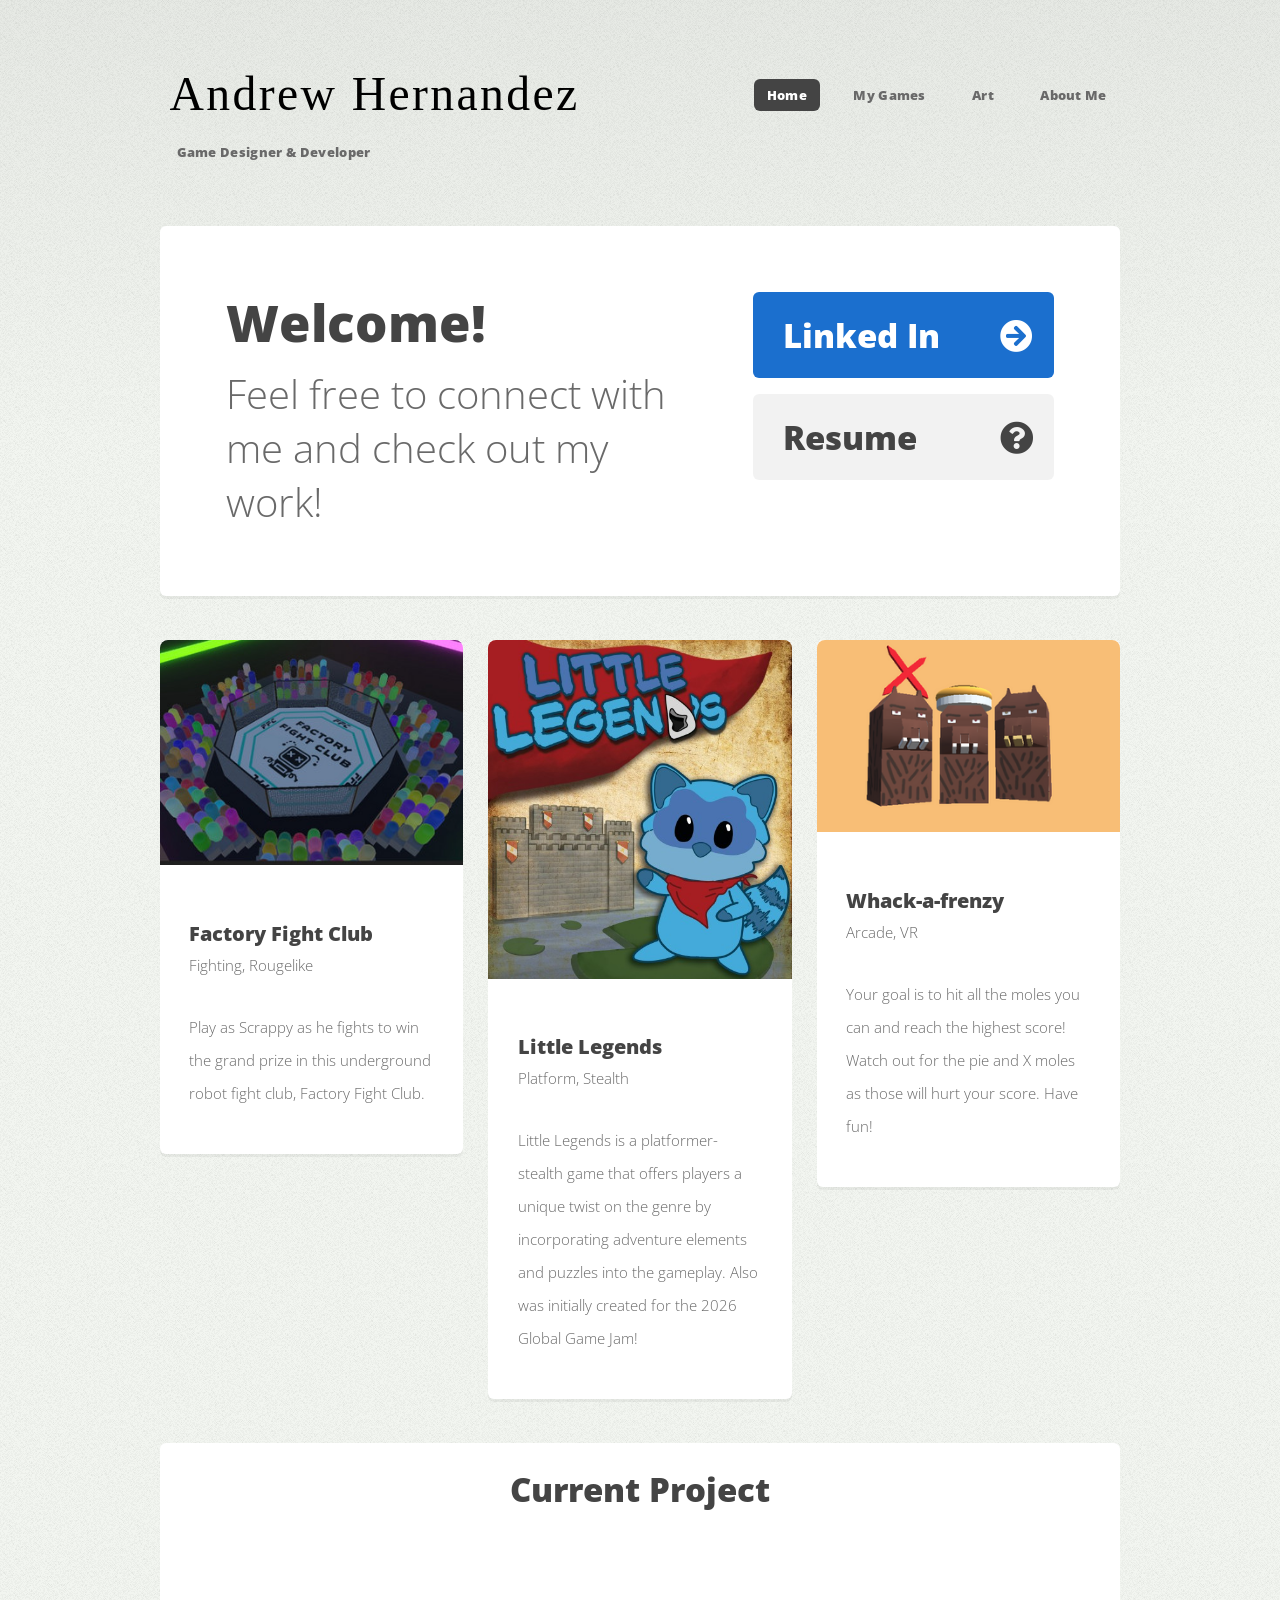
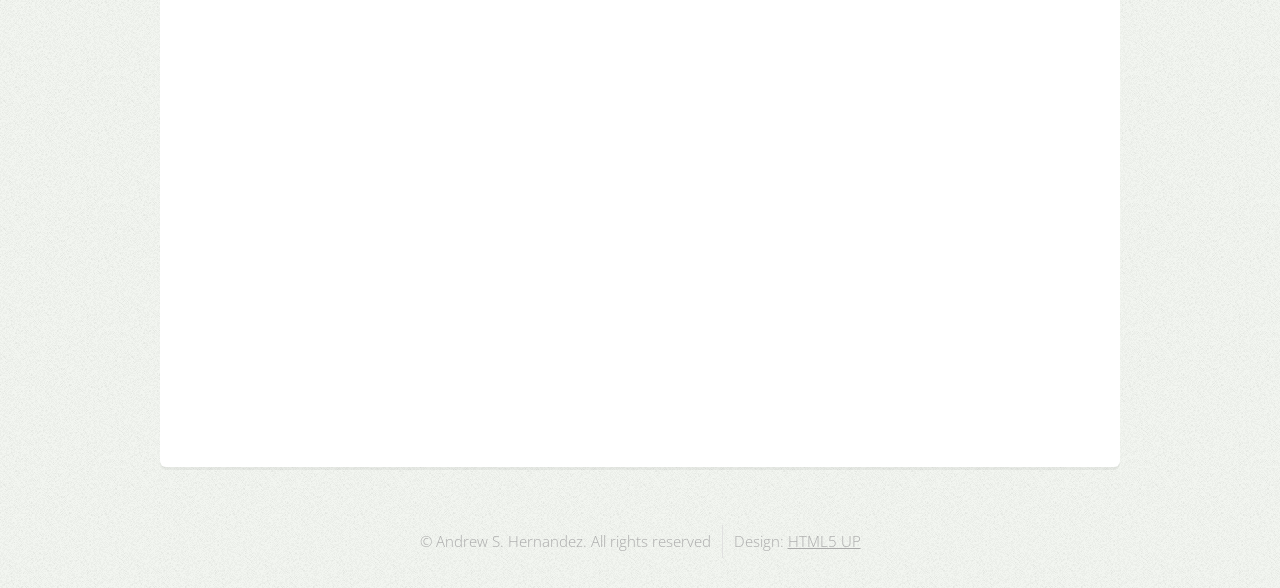
<file: index.html>
<!DOCTYPE HTML>
<!--
	Verti by HTML5 UP
	html5up.net | @ajlkn
	Free for personal and commercial use under the CCA 3.0 license (html5up.net/license)
-->
<html>
	<head>
		<title>Andrew S. Hernandez</title>
		<meta charset="utf-8" />
		<meta name="viewport" content="width=device-width, initial-scale=1, user-scalable=no" />
		<link rel="stylesheet" href="assets/css/main.css" />
	</head>
	<body class="is-preload homepage">
		<div id="page-wrapper">

			<!-- Header -->
				<div id="header-wrapper">
					<header id="header" class="container">

						<!-- Logo -->
							<div id="logo">
								<h1><a href="index.html">Andrew Hernandez</a></h1>
								<br>
								<span>Game Designer & Developer</span>
							</div>

						<!-- Nav -->
							<nav id="nav">
								<ul>
									<li class="current"><a href="index.html">Home</a></li>
										<li><a href="#">My Games</a>
											<ul>
												<li><a href="ffc.html">Factory Fight Club</a></li>
												<li><a href="ll.html">Little Legends</a></li>
												<li><a href="waf.html">Whack-a-frenzy</a></li>
												<!--<li><a href="nebap.html">Nebular Apsis</a></li>-->
											</ul>
										</li>
											<li>
												<a href="#">Art</a>
												<ul>
													<li><a href="treedee.html">3D Modeling</a></li>
													<li><a href="animation.html">3D Animations</a></li>
													<li>
														<a href="uiwork.html">UI Work</a>
													</li>
												</ul>
											</li>
									<li><a href="abme.html">About Me</a></li>
								</ul>
							</nav>
					</header>
				</div>

			<!-- Banner -->
				<div id="banner-wrapper">
					<div id="banner" class="box container">
						<div class="row">
							<div class="col-7 col-12-medium">
								<h2>Welcome!</h2>
								<p>Feel free to connect with me and check out my work!</p>
							</div>
							<div class="col-5 col-12-medium">
								<ul>
									<li><a href="https://www.linkedin.com/in/andrewsebhernandez/" target="_blank" class="button large icon solid fa-arrow-circle-right">Linked In</a></li>
									<li><a href="assets/AndrewHernandezRes.pdf" target="_blank" class="button alt large icon solid fa-question-circle">Resume</a></li>
								</ul>
							</div>
						</div>
					</div>
				</div>

			<!-- Features -->
				<div id="features-wrapper">
					<div class="container">
						<div class="row">
							<div class="col-4 col-12-medium">

								<!-- Box -->
									<section class="box feature">
										<a href="ffc.html" class="image featured"><img src="images/ffc.jpg" alt="" /></a>
										<div class="inner">
											<header>
												<h2>Factory Fight Club</h2>
												<p>Fighting, Rougelike</p>
											</header>
											<p>Play as Scrappy as he fights to win the grand prize in this underground robot fight club, Factory Fight Club.</p>
										</div>
									</section>

							</div>
							<div class="col-4 col-12-medium">

								<!-- Box -->
									<section class="box feature">
										<a href="ll.html" class="image featured"><img src="images/ll.jpg" alt="" /></a>
										<div class="inner">
											<header>
												<h2>Little Legends</h2>
												<p>Platform, Stealth</p>
											</header>
											<p>Little Legends is a platformer-stealth game that offers players a unique twist on the genre by incorporating adventure elements and puzzles into the gameplay.
												Also was initially created for the 2026 Global Game Jam!
											</p>
										</div>
									</section>

							</div>
							<div class="col-4 col-12-medium">

								<!-- Box -->
									<section class="box feature">
										<a href="waf.html" class="image featured"><img src="images/multmo.png" alt="" /></a>
										<div class="inner">
											<header>
												<h2>Whack-a-frenzy</h2>
												<p>Arcade, VR</p>
											</header>
											<p>Your goal is to hit all the moles you can and reach the highest score! Watch out for the pie and X moles as those will hurt your score. Have fun!</p>
										</div>
									</section>

							</div>
						</div>
					</div>
				</div>

			<!-- Video Section -->
				<div id="video-wrapper">
					<div class="container">
						<div class="row">
							<div class="col-12">
								<section class="box" style="padding: 2em;">
									<h2 style="text-align: center; margin-bottom: 0.75em;">Current Project</h2>
									<div style="position: relative; padding-bottom: 56.25%; height: 0; overflow: hidden;">
										<iframe
											src="https://www.youtube.com/embed/ktAUV7aGIvo"
											style="position: absolute; top: 0; left: 0; width: 100%; height: 100%;"
											frameborder="0"
											allowfullscreen>
										</iframe>
									</div>
								</section>
							</div>
						</div>
					</div>
				</div>

			<!-- Footer -->
						<div class="row">
							<div class="col-12">
								<div id="copyright">
									<ul class="menu">
										<li>&copy; Andrew S. Hernandez. All rights reserved</li><li>Design: <a href="http://html5up.net">HTML5 UP</a></li>
									</ul>
								</div>
							</div>
						</div>
					</footer>
				</div>

			</div>

		<!-- Scripts -->

			<script src="assets/js/jquery.min.js"></script>
			<script src="assets/js/jquery.dropotron.min.js"></script>
			<script src="assets/js/browser.min.js"></script>
			<script src="assets/js/breakpoints.min.js"></script>
			<script src="assets/js/util.js"></script>
			<script src="assets/js/main.js"></script>

	</body>
</html>
</file>
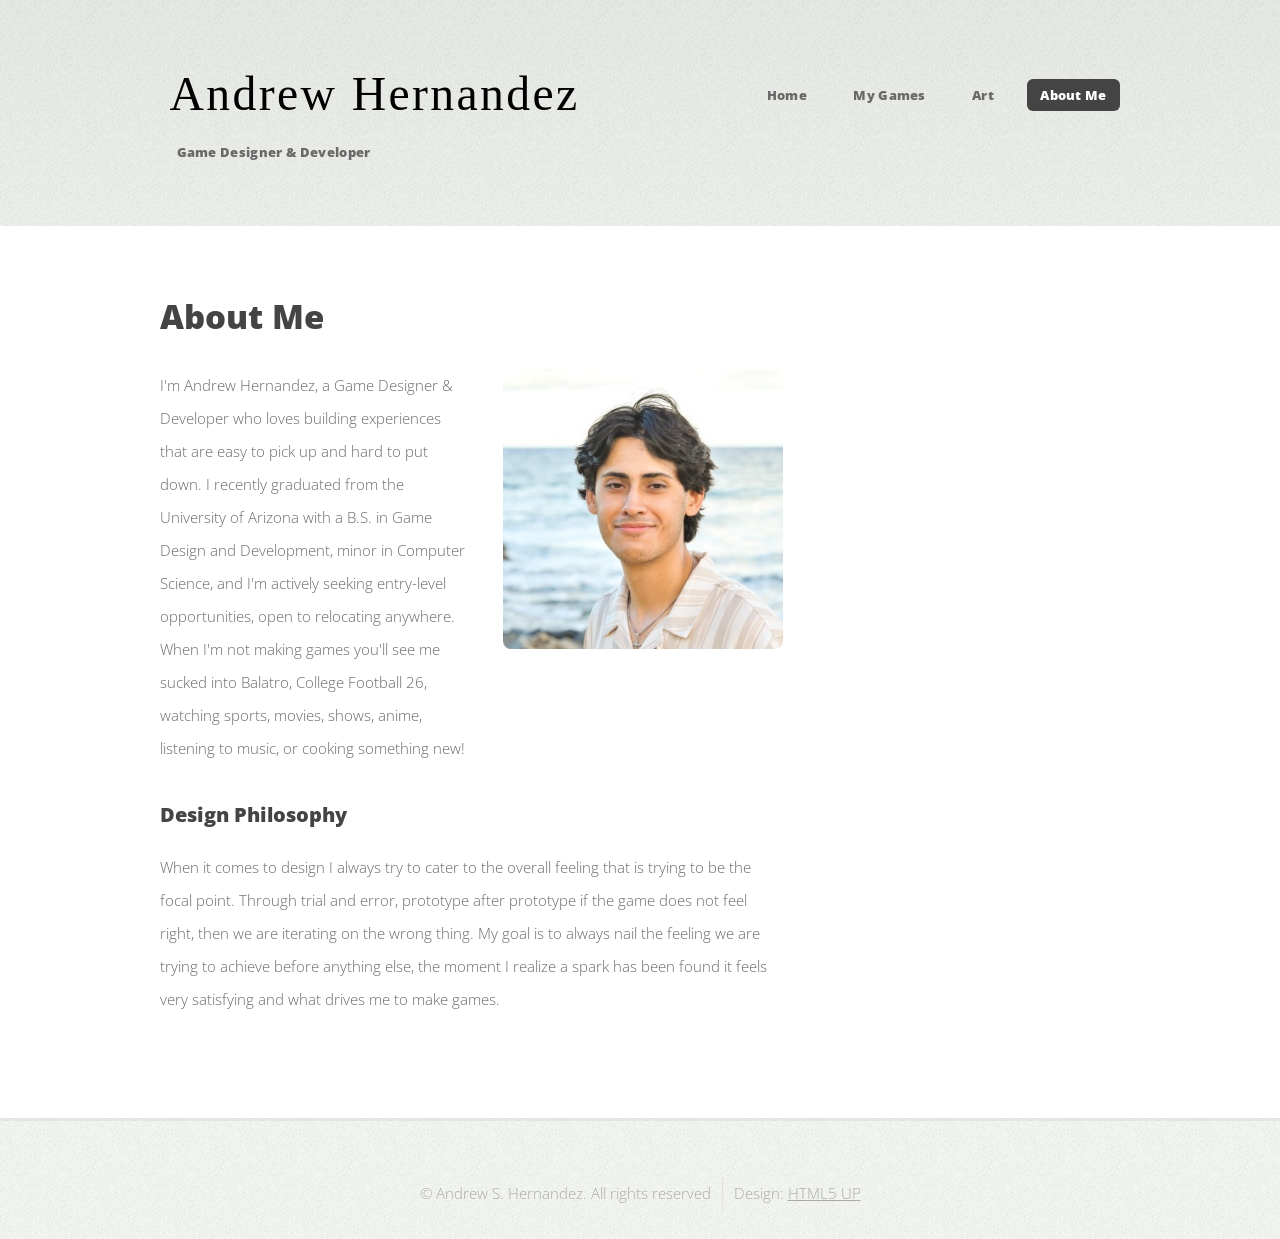
<file: abme.html>
<!DOCTYPE HTML>
<!--
	Verti by HTML5 UP
	html5up.net | @ajlkn
	Free for personal and commercial use under the CCA 3.0 license (html5up.net/license)
-->
<html>
	<head>
		<title>About Me</title>
		<meta charset="utf-8" />
		<meta name="viewport" content="width=device-width, initial-scale=1, user-scalable=no" />
		<link rel="stylesheet" href="assets/css/main.css" />
	</head>
	<body class="is-preload right-sidebar">
		<div id="page-wrapper">

			<!-- Header -->
				<div id="header-wrapper">
					<header id="header" class="container">

						<!-- Logo -->
							<div id="logo">
								<h1><a href="index.html">Andrew Hernandez</a></h1><br>
								<span>Game Designer & Developer</span>
							</div>

						<!-- Nav -->
							<nav id="nav">
								<ul>
									<li><a href="index.html">Home</a></li>
										<li><a href="#">My Games</a>
											<ul>
												<li><a href="ffc.html">Factory Fight Club</a></li>
												<li><a href="ll.html">Little Legends</a></li>
												<li><a href="waf.html">Whack-a-frenzy</a></li>
												<!--<li><a href="nebap.html">Nebular Apsis</a></li>-->
											</ul>
										</li>
											<li>
												<a href="#">Art</a>
												<ul>
													<li><a href="treedee.html">3D Modeling</a></li>
													<li><a href="animation.html">3D Animations</a></li>
													<li>
														<a href="uiwork.html">UI Work</a>
														<!--
														<ul>
															<li><a href="#">Lorem ipsum dolor</a></li>
															<li><a href="#">Phasellus consequat</a></li>
															<li><a href="#">Magna phasellus</a></li>
															<li><a href="#">Etiam dolore nisl</a></li>
														</ul>
														-->
													</li>
												</ul>
											</li>
									<li class="current"><a href="abme.html">About Me</a></li>
								</ul>
							</nav>
					</header>
				</div>

			<!-- Main -->
				<div id="main-wrapper">
					<div class="container">
						<div class="row gtr-200">
							<div class="col-8 col-12-medium">
								<div id="content">

									<!-- Content -->
									<article>
										<h2>About Me</h2>
										<div style="display: flex; align-items: flex-start; gap: 2.5em;">
											<p style="margin: 0; flex: 1;">
												I'm Andrew Hernandez, a Game Designer & Developer who loves building experiences that are easy to pick up and hard to put down. I recently graduated from the University of Arizona 
												with a B.S. in Game Design and Development, minor in Computer Science, and I'm actively seeking entry-level opportunities, open to relocating anywhere. When I'm not making games you'll see me 
												sucked into Balatro, College Football 26, watching sports, movies, shows, anime, listening to music, or cooking something new!
											</p>
											<a class="image" style="flex-shrink: 0; width: 280px;">
												<img src="images/hs.jpg" alt="Andrew Hernandez" style="border-radius: 8px;" />
											</a>
										</div><br>
										<h3>Design Philosophy</h3>
										<div style="display: flex; align-items: flex-start; gap: 2.5em;">
										<p>
											When it comes to design I always try to cater to the overall feeling that is trying to be the focal point. Through trial and error, prototype after prototype if the game 
											does not feel right, then we are iterating on the wrong thing. My goal is to always nail the feeling we are trying to achieve before anything else, the moment I realize a spark has been found 
											it feels very satisfying and what drives me to make games.
										</p>
										</div>
									</article>

								</div>
							</div>
							<!--  
							<div class="col-4 col-12-medium">
								<div id="sidebar">

									
										<section>
											<h3>Subheading</h3>
											<p>Phasellus quam turpis, feugiat sit amet ornare in, hendrerit in lectus.
											Praesent semper mod quis eget mi. Etiam eu ante risus. Aliquam erat volutpat.
											Aliquam luctus et mattis lectus sit amet pulvinar. Nam turpis nisi
											consequat etiam.</p>
											<footer>
												<a href="#" class="button icon solid fa-info-circle">Find out more</a>
											</footer>
										</section>

										<section>
											<h3>Subheading</h3>
											<ul class="style2">
												<li><a href="#">Amet turpis, feugiat et sit amet</a></li>
												<li><a href="#">Ornare in hendrerit in lectus</a></li>
												<li><a href="#">Semper mod quis eget mi dolore</a></li>
												<li><a href="#">Quam turpis feugiat sit dolor</a></li>
												<li><a href="#">Amet ornare in hendrerit in lectus</a></li>
												<li><a href="#">Semper mod quisturpis nisi</a></li>
											</ul>
										</section>

								</div>
							</div>-->
						</div>
					</div>
				</div>

			<!-- Footer -->
			 <!--
				<div id="footer-wrapper">
					<footer id="footer" class="container">
						<div class="row">
							<div class="col-3 col-6-medium col-12-small">

								#Links
									<section class="widget links">
										<h3>Random Stuff</h3>
										<ul class="style2">
											<li><a href="#">Etiam feugiat condimentum</a></li>
											<li><a href="#">Aliquam imperdiet suscipit odio</a></li>
											<li><a href="#">Sed porttitor cras in erat nec</a></li>
											<li><a href="#">Felis varius pellentesque potenti</a></li>
											<li><a href="#">Nullam scelerisque blandit leo</a></li>
										</ul>
									</section>

							</div>
							<div class="col-3 col-6-medium col-12-small">

								#Links
									<section class="widget links">
										<h3>Random Stuff</h3>
										<ul class="style2">
											<li><a href="#">Etiam feugiat condimentum</a></li>
											<li><a href="#">Aliquam imperdiet suscipit odio</a></li>
											<li><a href="#">Sed porttitor cras in erat nec</a></li>
											<li><a href="#">Felis varius pellentesque potenti</a></li>
											<li><a href="#">Nullam scelerisque blandit leo</a></li>
										</ul>
									</section>

							</div>
							<div class="col-3 col-6-medium col-12-small">

								#Links
									<section class="widget links">
										<h3>Random Stuff</h3>
										<ul class="style2">
											<li><a href="#">Etiam feugiat condimentum</a></li>
											<li><a href="#">Aliquam imperdiet suscipit odio</a></li>
											<li><a href="#">Sed porttitor cras in erat nec</a></li>
											<li><a href="#">Felis varius pellentesque potenti</a></li>
											<li><a href="#">Nullam scelerisque blandit leo</a></li>
										</ul>
									</section>

							</div>
							<div class="col-3 col-6-medium col-12-small">

								#Links 
									<section class="widget contact last">
										<h3>Contact Us</h3>
										<ul>
											<li><a href="#" class="icon brands fa-twitter"><span class="label">Twitter</span></a></li>
											<li><a href="#" class="icon brands fa-facebook-f"><span class="label">Facebook</span></a></li>
											<li><a href="#" class="icon brands fa-instagram"><span class="label">Instagram</span></a></li>
											<li><a href="#" class="icon brands fa-dribbble"><span class="label">Dribbble</span></a></li>
											<li><a href="#" class="icon brands fa-pinterest"><span class="label">Pinterest</span></a></li>
										</ul>
										<p>1234 Fictional Road<br />
										Nashville, TN 00000<br />
										(800) 555-0000</p>
									</section>

							</div>
						</div>
						-->
						<div class="row">
							<div class="col-12">
								<div id="copyright">
									<ul class="menu">
										<li>&copy; Andrew S. Hernandez. All rights reserved</li><li>Design: <a href="http://html5up.net">HTML5 UP</a></li>
									</ul>
								</div>
							</div>
						</div>
					</footer>
				</div>

			</div>

		<!-- Scripts -->

			<script src="assets/js/jquery.min.js"></script>
			<script src="assets/js/jquery.dropotron.min.js"></script>
			<script src="assets/js/browser.min.js"></script>
			<script src="assets/js/breakpoints.min.js"></script>
			<script src="assets/js/util.js"></script>
			<script src="assets/js/main.js"></script>

	</body>
</html>
</file>
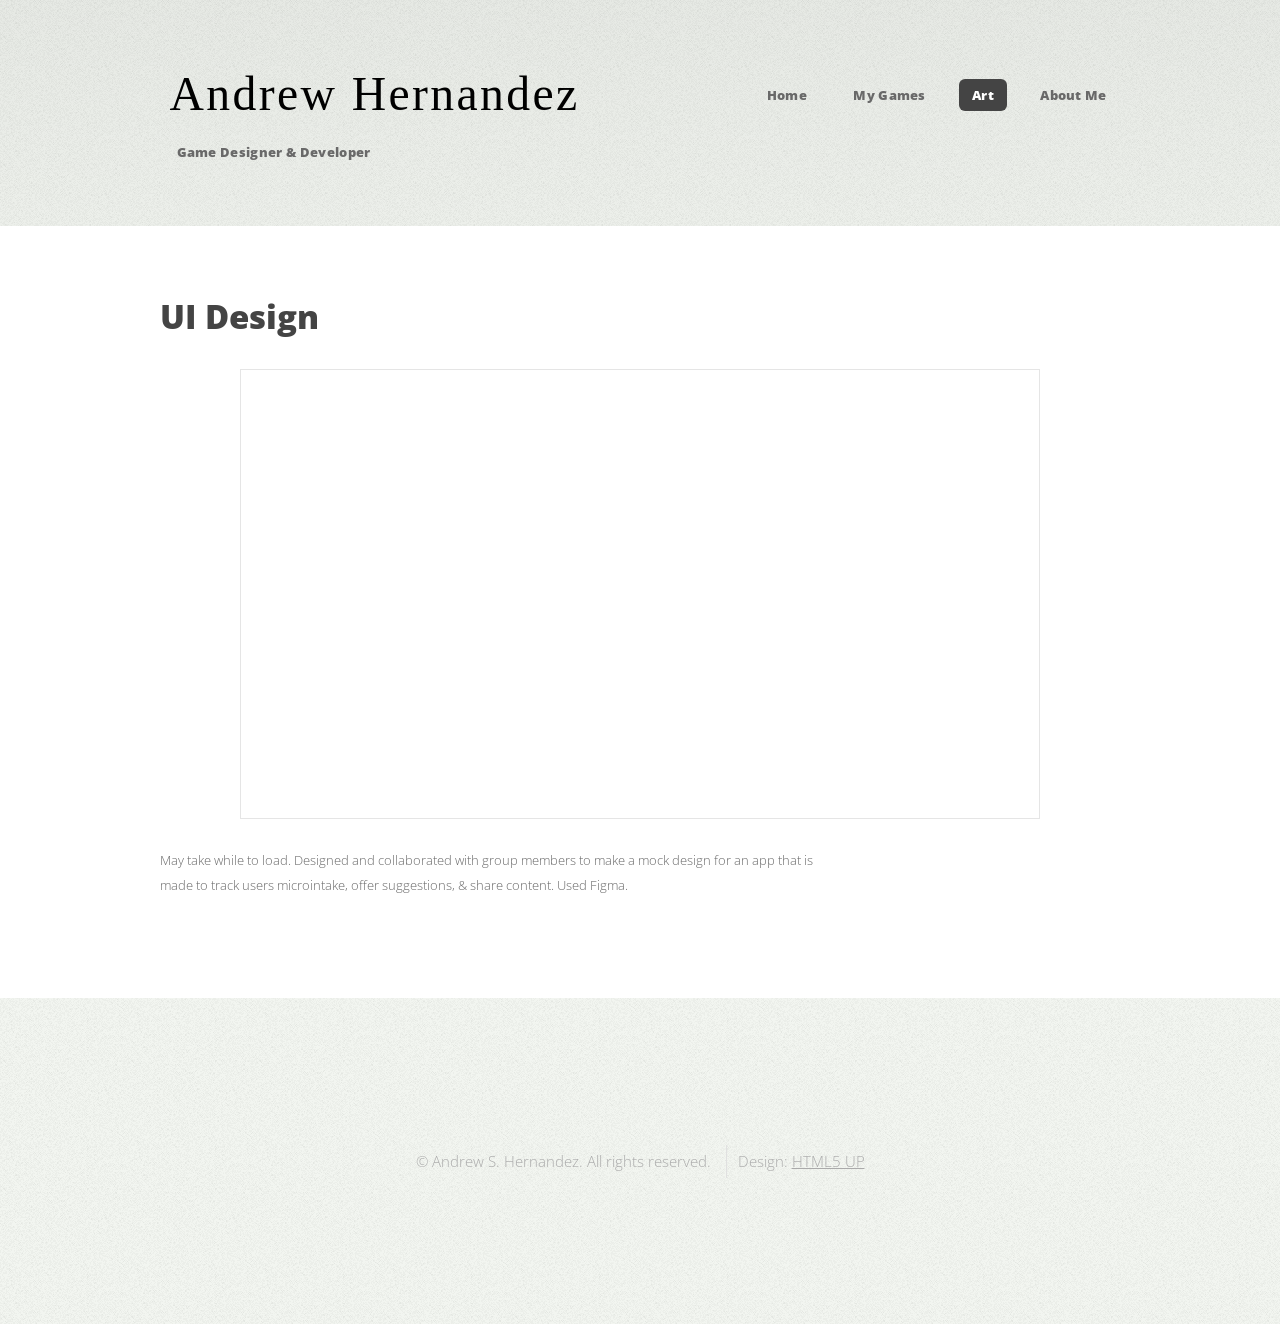
<file: uiwork.html>
<!DOCTYPE HTML>
<!--
	Project Page Template – Andrew S. Hernandez
	Built on Verti by HTML5 UP (html5up.net | @ajlkn)
-->
<html>
<head>
	<title>UI Work – Andrew S. Hernandez</title>
	<meta charset="utf-8" />
	<meta name="viewport" content="width=device-width, initial-scale=1, user-scalable=no" />
	<link rel="stylesheet" href="assets/css/main.css" />
</head>
<body class="is-preload">
<div id="page-wrapper">

	<div id="header-wrapper">
		<header id="header" class="container">
			<div id="logo">
				<h1><a href="index.html">Andrew Hernandez</a></h1><br>
				<span>Game Designer & Developer</span>
			</div>
			<nav id="nav">
				<ul>
					<li><a href="index.html">Home</a></li>
					<li><a href="#">My Games</a>
						<ul>
							<li><a href="ffc.html">Factory Fight Club</a></li>
							<li><a href="ll.html">Little Legends</a></li>
							<li><a href="waf.html">Whack-a-frenzy</a></li>
							<!--<li><a href="nebap.html">Nebular Apsis</a></li>-->
						</ul>
					</li>
					<li class="current">
						<a href="#">Art</a>
						<ul>
							<li><a href="treedee.html">3D Modeling</a></li>
							<li><a href="animation.html">3D Animations</a></li>
							<li><a href="uiwork.html">UI Work</a></li>
						</ul>
					</li>
					<li><a href="abme.html">About Me</a></li>
				</ul>
			</nav>
		</header>
	</div>
	<div class="proj-white">
		<div class="container">
			<h2>UI Design</h2>
			<div style="display:flex; justify-content:center; margin: 2em 0;">
				<iframe style="border: 1px solid rgba(0,0,0,0.1);" width="800" height="450"
					src="https://embed.figma.com/proto/vPKHeihJHVqSzCPAuKLJXQ/Final-Group-Project?node-id=27-496&starting-point-node-id=189%3A15824&embed-host=share"
					allowfullscreen>
				</iframe>
			</div>
			<p class="art-note">
				May take while to load. Designed and collaborated with group members to make a mock design for an app 
				that is made to track users microintake, offer suggestions, & share content. Used Figma.
			</p>
		</div>
	</div>

	<div id="footer-wrapper">
		<footer id="footer" class="container">
			<div class="row">
				<div class="col-12">
					<div id="copyright">
						<ul class="menu">
							<li>&copy; Andrew S. Hernandez. All rights reserved.</li>
							<li>Design: <a href="http://html5up.net">HTML5 UP</a></li>
						</ul>
					</div>
				</div>
			</div>
		</footer>
	</div>

</div><!-- end #page-wrapper -->

<script src="assets/js/jquery.min.js"></script>
<script src="assets/js/jquery.dropotron.min.js"></script>
<script src="assets/js/browser.min.js"></script>
<script src="assets/js/breakpoints.min.js"></script>
<script src="assets/js/util.js"></script>
<script src="assets/js/main.js"></script>
</body>
</html>
</file>
<file: assets/css/main.css>
@import url("fontawesome-all.min.css");
@import url("https://fonts.googleapis.com/css?family=Oleo+Script:400|Open+Sans:300,300italic,600,600italic,800");

/*
	Verti by HTML5 UP
	html5up.net | @ajlkn
	Free for personal and commercial use under the CCA 3.0 license (html5up.net/license)
*/

html, body, div, span, applet, object,
iframe, h1, h2, h3, h4, h5, h6, p, blockquote,
pre, a, abbr, acronym, address, big, cite,
code, del, dfn, em, img, ins, kbd, q, s, samp,
small, strike, strong, sub, sup, tt, var, b,
u, i, center, dl, dt, dd, ol, ul, li, fieldset,
form, label, legend, table, caption, tbody,
tfoot, thead, tr, th, td, article, aside,
canvas, details, embed, figure, figcaption,
footer, header, hgroup, menu, nav, output, ruby,
section, summary, time, mark, audio, video {
	margin: 0;
	padding: 0;
	border: 0;
	font-size: 100%;
	font: inherit;
	vertical-align: baseline;}

article, aside, details, figcaption, figure,
footer, header, hgroup, menu, nav, section {
	display: block;}

body {
	line-height: 1;
}

ol, ul {
	list-style: none;
}

blockquote, q {
	quotes: none;
}

	blockquote:before, blockquote:after, q:before, q:after {
		content: '';
		content: none;
	}

table {
	border-collapse: collapse;
	border-spacing: 0;
}

body {
	-webkit-text-size-adjust: none;
}

mark {
	background-color: transparent;
	color: inherit;
}

input::-moz-focus-inner {
	border: 0;
	padding: 0;
}

input, select, textarea {
	-moz-appearance: none;
	-webkit-appearance: none;
	-ms-appearance: none;
	appearance: none;
}

/* Basic */

	@-ms-viewport {
		width: device-width;
	}

	html {
		box-sizing: border-box;
	}

	*, *:before, *:after {
		box-sizing: inherit;
	}

	body {
		background-image: -moz-linear-gradient(top, rgba(0, 0, 0, 0.05), rgba(0, 0, 0, 0)), url("images/bg01.png");
		background-image: -webkit-linear-gradient(top, rgba(0, 0, 0, 0.05), rgba(0, 0, 0, 0)), url("images/bg01.png");
		background-image: -ms-linear-gradient(top, rgba(0, 0, 0, 0.05), rgba(0, 0, 0, 0)), url("images/bg01.png");
		background-image: linear-gradient(top, rgba(0, 0, 0, 0.05), rgba(0, 0, 0, 0)), url("images/bg01.png");
		background-color: #f2f5f0;
		background-position: top left, top left;
		background-repeat: repeat-x, repeat;
		background-size: 100% 30em, auto;
		font-family: 'Open Sans', sans-serif;
		font-size: 13pt;
		color: #696969;
		font-weight: 300;
		line-height: 2.25em;
	}

		body.is-preload *, body.is-preload *:before, body.is-preload *:after {
			-moz-animation: none !important;
			-webkit-animation: none !important;
			-ms-animation: none !important;
			animation: none !important;
			-moz-transition: none !important;
			-webkit-transition: none !important;
			-ms-transition: none !important;
			transition: none !important;
		}

	input, select, textarea {
		font-family: 'Open Sans', sans-serif;
		font-size: 13pt;
		color: #696969;
		font-weight: 300;
		line-height: 2.25em;
	}

	a {
		color: #1e4a1e;
		text-decoration: underline;
	}

		a:hover {
			text-decoration: none;
		}

	h1, h2, h3, h4, h5, h6 {
		color: #444;
		font-weight: 800;
	}

		h1 a, h2 a, h3 a, h4 a, h5 a, h6 a {
			color: inherit;
			text-decoration: none;
			outline: 0;
		}

	h2 {
		font-size: 2.25em;
		margin: 0 0 1.1em 0;
		line-height: 1em;
	}

	h3 {
		font-size: 1.35em;
		margin: 0 0 1em 0;
	}

	b, strong {
		font-weight: 600;
		color: #444;
	}

	i, em {
		font-style: italic;
	}

	br.clear {
		clear: both;
	}

	sub {
		position: relative;
		top: 0.5em;
		font-size: 0.8em;
	}

	sup {
		position: relative;
		top: -0.5em;
		font-size: 0.8em;
	}

	hr {
		border: 0;
		border-top: solid 1px #eee;
	}

	blockquote {
		border-left: solid 0.5em #eee;
		padding: 1em 0 1em 2em;
		font-style: italic;
	}

	p, ul, ol, dl, table {
		margin-bottom: 2em;
	}

/* Container */

	.container {
		margin: 0 auto;
		max-width: 100%;
		width: 1400px;
	}

		@media screen and (max-width: 1680px) {

			.container {
				width: 1200px;
			}

		}

		@media screen and (max-width: 1280px) {

			.container {
				width: 960px;
			}

		}

		@media screen and (max-width: 980px) {

			.container {
				width: 90%;
			}

		}

		@media screen and (max-width: 736px) {

			.container {
				width: 100%;
			}

		}

/* Row */

	.row {
		display: flex;
		flex-wrap: wrap;
		box-sizing: border-box;
		align-items: stretch;
	}

		.row > * {
			box-sizing: border-box;
		}

		.row.gtr-uniform > * > :last-child {
			margin-bottom: 0;
		}

		.row.aln-left {
			justify-content: flex-start;
		}

		.row.aln-center {
			justify-content: center;
		}

		.row.aln-right {
			justify-content: flex-end;
		}

		.row.aln-top {
			align-items: flex-start;
		}

		.row.aln-middle {
			align-items: center;
		}

		.row.aln-bottom {
			align-items: flex-end;
		}

		.row > .imp {
			order: -1;
		}

		.row > .col-1 {
			width: 8.33333%;
		}

		.row > .off-1 {
			margin-left: 8.33333%;
		}

		.row > .col-2 {
			width: 16.66667%;
		}

		.row > .off-2 {
			margin-left: 16.66667%;
		}

		.row > .col-3 {
			width: 25%;
		}

		.row > .off-3 {
			margin-left: 25%;
		}

		.row > .col-4 {
			width: 33.33333%;
		}

		.row > .off-4 {
			margin-left: 33.33333%;
		}

		.row > .col-5 {
			width: 41.66667%;
		}

		.row > .off-5 {
			margin-left: 41.66667%;
		}

		.row > .col-6 {
			width: 50%;
		}

		.row > .off-6 {
			margin-left: 50%;
		}

		.row > .col-7 {
			width: 58.33333%;
		}

		.row > .off-7 {
			margin-left: 58.33333%;
		}

		.row > .col-8 {
			width: 66.66667%;
		}

		.row > .off-8 {
			margin-left: 66.66667%;
		}

		.row > .col-9 {
			width: 75%;
		}

		.row > .off-9 {
			margin-left: 75%;
		}

		.row > .col-10 {
			width: 83.33333%;
		}

		.row > .off-10 {
			margin-left: 83.33333%;
		}

		.row > .col-11 {
			width: 91.66667%;
		}

		.row > .off-11 {
			margin-left: 91.66667%;
		}

		.row > .col-12 {
			width: 100%;
		}

		.row > .off-12 {
			margin-left: 100%;
		}

		.row.gtr-0 {
			margin-top: 0px;
			margin-left: 0px;
		}

			.row.gtr-0 > * {
				padding: 0px 0 0 0px;
			}

			.row.gtr-0.gtr-uniform {
				margin-top: 0px;
			}

				.row.gtr-0.gtr-uniform > * {
					padding-top: 0px;
				}

		.row.gtr-25 {
			margin-top: -10px;
			margin-left: -10px;
		}

			.row.gtr-25 > * {
				padding: 10px 0 0 10px;
			}

			.row.gtr-25.gtr-uniform {
				margin-top: -10px;
			}

				.row.gtr-25.gtr-uniform > * {
					padding-top: 10px;
				}

		.row.gtr-50 {
			margin-top: -20px;
			margin-left: -20px;
		}

			.row.gtr-50 > * {
				padding: 20px 0 0 20px;
			}

			.row.gtr-50.gtr-uniform {
				margin-top: -20px;
			}

				.row.gtr-50.gtr-uniform > * {
					padding-top: 20px;
				}

		.row {
			margin-top: -40px;
			margin-left: -40px;
		}

			.row > * {
				padding: 40px 0 0 40px;
			}

			.row.gtr-uniform {
				margin-top: -40px;
			}

				.row.gtr-uniform > * {
					padding-top: 40px;
				}

		.row.gtr-150 {
			margin-top: -60px;
			margin-left: -60px;
		}

			.row.gtr-150 > * {
				padding: 60px 0 0 60px;
			}

			.row.gtr-150.gtr-uniform {
				margin-top: -60px;
			}

				.row.gtr-150.gtr-uniform > * {
					padding-top: 60px;
				}

		.row.gtr-200 {
			margin-top: -80px;
			margin-left: -80px;
		}

			.row.gtr-200 > * {
				padding: 80px 0 0 80px;
			}

			.row.gtr-200.gtr-uniform {
				margin-top: -80px;
			}

				.row.gtr-200.gtr-uniform > * {
					padding-top: 80px;
				}

		@media screen and (max-width: 1680px) {

			.row {
				display: flex;
				flex-wrap: wrap;
				box-sizing: border-box;
				align-items: stretch;
			}

				.row > * {
					box-sizing: border-box;
				}

				.row.gtr-uniform > * > :last-child {
					margin-bottom: 0;
				}

				.row.aln-left {
					justify-content: flex-start;
				}

				.row.aln-center {
					justify-content: center;
				}

				.row.aln-right {
					justify-content: flex-end;
				}

				.row.aln-top {
					align-items: flex-start;
				}

				.row.aln-middle {
					align-items: center;
				}

				.row.aln-bottom {
					align-items: flex-end;
				}

				.row > .imp-xlarge {
					order: -1;
				}

				.row > .col-1-xlarge {
					width: 8.33333%;
				}

				.row > .off-1-xlarge {
					margin-left: 8.33333%;
				}

				.row > .col-2-xlarge {
					width: 16.66667%;
				}

				.row > .off-2-xlarge {
					margin-left: 16.66667%;
				}

				.row > .col-3-xlarge {
					width: 25%;
				}

				.row > .off-3-xlarge {
					margin-left: 25%;
				}

				.row > .col-4-xlarge {
					width: 33.33333%;
				}

				.row > .off-4-xlarge {
					margin-left: 33.33333%;
				}

				.row > .col-5-xlarge {
					width: 41.66667%;
				}

				.row > .off-5-xlarge {
					margin-left: 41.66667%;
				}

				.row > .col-6-xlarge {
					width: 50%;
				}

				.row > .off-6-xlarge {
					margin-left: 50%;
				}

				.row > .col-7-xlarge {
					width: 58.33333%;
				}

				.row > .off-7-xlarge {
					margin-left: 58.33333%;
				}

				.row > .col-8-xlarge {
					width: 66.66667%;
				}

				.row > .off-8-xlarge {
					margin-left: 66.66667%;
				}

				.row > .col-9-xlarge {
					width: 75%;
				}

				.row > .off-9-xlarge {
					margin-left: 75%;
				}

				.row > .col-10-xlarge {
					width: 83.33333%;
				}

				.row > .off-10-xlarge {
					margin-left: 83.33333%;
				}

				.row > .col-11-xlarge {
					width: 91.66667%;
				}

				.row > .off-11-xlarge {
					margin-left: 91.66667%;
				}

				.row > .col-12-xlarge {
					width: 100%;
				}

				.row > .off-12-xlarge {
					margin-left: 100%;
				}

				.row.gtr-0 {
					margin-top: 0px;
					margin-left: 0px;
				}

					.row.gtr-0 > * {
						padding: 0px 0 0 0px;
					}

					.row.gtr-0.gtr-uniform {
						margin-top: 0px;
					}

						.row.gtr-0.gtr-uniform > * {
							padding-top: 0px;
						}

				.row.gtr-25 {
					margin-top: -10px;
					margin-left: -10px;
				}

					.row.gtr-25 > * {
						padding: 10px 0 0 10px;
					}

					.row.gtr-25.gtr-uniform {
						margin-top: -10px;
					}

						.row.gtr-25.gtr-uniform > * {
							padding-top: 10px;
						}

				.row.gtr-50 {
					margin-top: -20px;
					margin-left: -20px;
				}

					.row.gtr-50 > * {
						padding: 20px 0 0 20px;
					}

					.row.gtr-50.gtr-uniform {
						margin-top: -20px;
					}

						.row.gtr-50.gtr-uniform > * {
							padding-top: 20px;
						}

				.row {
					margin-top: -40px;
					margin-left: -40px;
				}

					.row > * {
						padding: 40px 0 0 40px;
					}

					.row.gtr-uniform {
						margin-top: -40px;
					}

						.row.gtr-uniform > * {
							padding-top: 40px;
						}

				.row.gtr-150 {
					margin-top: -60px;
					margin-left: -60px;
				}

					.row.gtr-150 > * {
						padding: 60px 0 0 60px;
					}

					.row.gtr-150.gtr-uniform {
						margin-top: -60px;
					}

						.row.gtr-150.gtr-uniform > * {
							padding-top: 60px;
						}

				.row.gtr-200 {
					margin-top: -80px;
					margin-left: -80px;
				}

					.row.gtr-200 > * {
						padding: 80px 0 0 80px;
					}

					.row.gtr-200.gtr-uniform {
						margin-top: -80px;
					}

						.row.gtr-200.gtr-uniform > * {
							padding-top: 80px;
						}

		}

		@media screen and (max-width: 1280px) {

			.row {
				display: flex;
				flex-wrap: wrap;
				box-sizing: border-box;
				align-items: stretch;
			}

				.row > * {
					box-sizing: border-box;
				}

				.row.gtr-uniform > * > :last-child {
					margin-bottom: 0;
				}

				.row.aln-left {
					justify-content: flex-start;
				}

				.row.aln-center {
					justify-content: center;
				}

				.row.aln-right {
					justify-content: flex-end;
				}

				.row.aln-top {
					align-items: flex-start;
				}

				.row.aln-middle {
					align-items: center;
				}

				.row.aln-bottom {
					align-items: flex-end;
				}

				.row > .imp-large {
					order: -1;
				}

				.row > .col-1-large {
					width: 8.33333%;
				}

				.row > .off-1-large {
					margin-left: 8.33333%;
				}

				.row > .col-2-large {
					width: 16.66667%;
				}

				.row > .off-2-large {
					margin-left: 16.66667%;
				}

				.row > .col-3-large {
					width: 25%;
				}

				.row > .off-3-large {
					margin-left: 25%;
				}

				.row > .col-4-large {
					width: 33.33333%;
				}

				.row > .off-4-large {
					margin-left: 33.33333%;
				}

				.row > .col-5-large {
					width: 41.66667%;
				}

				.row > .off-5-large {
					margin-left: 41.66667%;
				}

				.row > .col-6-large {
					width: 50%;
				}

				.row > .off-6-large {
					margin-left: 50%;
				}

				.row > .col-7-large {
					width: 58.33333%;
				}

				.row > .off-7-large {
					margin-left: 58.33333%;
				}

				.row > .col-8-large {
					width: 66.66667%;
				}

				.row > .off-8-large {
					margin-left: 66.66667%;
				}

				.row > .col-9-large {
					width: 75%;
				}

				.row > .off-9-large {
					margin-left: 75%;
				}

				.row > .col-10-large {
					width: 83.33333%;
				}

				.row > .off-10-large {
					margin-left: 83.33333%;
				}

				.row > .col-11-large {
					width: 91.66667%;
				}

				.row > .off-11-large {
					margin-left: 91.66667%;
				}

				.row > .col-12-large {
					width: 100%;
				}

				.row > .off-12-large {
					margin-left: 100%;
				}

				.row.gtr-0 {
					margin-top: 0px;
					margin-left: 0px;
				}

					.row.gtr-0 > * {
						padding: 0px 0 0 0px;
					}

					.row.gtr-0.gtr-uniform {
						margin-top: 0px;
					}

						.row.gtr-0.gtr-uniform > * {
							padding-top: 0px;
						}

				.row.gtr-25 {
					margin-top: -6.25px;
					margin-left: -6.25px;
				}

					.row.gtr-25 > * {
						padding: 6.25px 0 0 6.25px;
					}

					.row.gtr-25.gtr-uniform {
						margin-top: -6.25px;
					}

						.row.gtr-25.gtr-uniform > * {
							padding-top: 6.25px;
						}

				.row.gtr-50 {
					margin-top: -12.5px;
					margin-left: -12.5px;
				}

					.row.gtr-50 > * {
						padding: 12.5px 0 0 12.5px;
					}

					.row.gtr-50.gtr-uniform {
						margin-top: -12.5px;
					}

						.row.gtr-50.gtr-uniform > * {
							padding-top: 12.5px;
						}

				.row {
					margin-top: -25px;
					margin-left: -25px;
				}

					.row > * {
						padding: 25px 0 0 25px;
					}

					.row.gtr-uniform {
						margin-top: -25px;
					}

						.row.gtr-uniform > * {
							padding-top: 25px;
						}

				.row.gtr-150 {
					margin-top: -37.5px;
					margin-left: -37.5px;
				}

					.row.gtr-150 > * {
						padding: 37.5px 0 0 37.5px;
					}

					.row.gtr-150.gtr-uniform {
						margin-top: -37.5px;
					}

						.row.gtr-150.gtr-uniform > * {
							padding-top: 37.5px;
						}

				.row.gtr-200 {
					margin-top: -50px;
					margin-left: -50px;
				}

					.row.gtr-200 > * {
						padding: 50px 0 0 50px;
					}

					.row.gtr-200.gtr-uniform {
						margin-top: -50px;
					}

						.row.gtr-200.gtr-uniform > * {
							padding-top: 50px;
						}

		}

		@media screen and (max-width: 980px) {

			.row {
				display: flex;
				flex-wrap: wrap;
				box-sizing: border-box;
				align-items: stretch;
			}

				.row > * {
					box-sizing: border-box;
				}

				.row.gtr-uniform > * > :last-child {
					margin-bottom: 0;
				}

				.row.aln-left {
					justify-content: flex-start;
				}

				.row.aln-center {
					justify-content: center;
				}

				.row.aln-right {
					justify-content: flex-end;
				}

				.row.aln-top {
					align-items: flex-start;
				}

				.row.aln-middle {
					align-items: center;
				}

				.row.aln-bottom {
					align-items: flex-end;
				}

				.row > .imp-medium {
					order: -1;
				}

				.row > .col-1-medium {
					width: 8.33333%;
				}

				.row > .off-1-medium {
					margin-left: 8.33333%;
				}

				.row > .col-2-medium {
					width: 16.66667%;
				}

				.row > .off-2-medium {
					margin-left: 16.66667%;
				}

				.row > .col-3-medium {
					width: 25%;
				}

				.row > .off-3-medium {
					margin-left: 25%;
				}

				.row > .col-4-medium {
					width: 33.33333%;
				}

				.row > .off-4-medium {
					margin-left: 33.33333%;
				}

				.row > .col-5-medium {
					width: 41.66667%;
				}

				.row > .off-5-medium {
					margin-left: 41.66667%;
				}

				.row > .col-6-medium {
					width: 50%;
				}

				.row > .off-6-medium {
					margin-left: 50%;
				}

				.row > .col-7-medium {
					width: 58.33333%;
				}

				.row > .off-7-medium {
					margin-left: 58.33333%;
				}

				.row > .col-8-medium {
					width: 66.66667%;
				}

				.row > .off-8-medium {
					margin-left: 66.66667%;
				}

				.row > .col-9-medium {
					width: 75%;
				}

				.row > .off-9-medium {
					margin-left: 75%;
				}

				.row > .col-10-medium {
					width: 83.33333%;
				}

				.row > .off-10-medium {
					margin-left: 83.33333%;
				}

				.row > .col-11-medium {
					width: 91.66667%;
				}

				.row > .off-11-medium {
					margin-left: 91.66667%;
				}

				.row > .col-12-medium {
					width: 100%;
				}

				.row > .off-12-medium {
					margin-left: 100%;
				}

				.row.gtr-0 {
					margin-top: 0px;
					margin-left: 0px;
				}

					.row.gtr-0 > * {
						padding: 0px 0 0 0px;
					}

					.row.gtr-0.gtr-uniform {
						margin-top: 0px;
					}

						.row.gtr-0.gtr-uniform > * {
							padding-top: 0px;
						}

				.row.gtr-25 {
					margin-top: -6.25px;
					margin-left: -6.25px;
				}

					.row.gtr-25 > * {
						padding: 6.25px 0 0 6.25px;
					}

					.row.gtr-25.gtr-uniform {
						margin-top: -6.25px;
					}

						.row.gtr-25.gtr-uniform > * {
							padding-top: 6.25px;
						}

				.row.gtr-50 {
					margin-top: -12.5px;
					margin-left: -12.5px;
				}

					.row.gtr-50 > * {
						padding: 12.5px 0 0 12.5px;
					}

					.row.gtr-50.gtr-uniform {
						margin-top: -12.5px;
					}

						.row.gtr-50.gtr-uniform > * {
							padding-top: 12.5px;
						}

				.row {
					margin-top: -25px;
					margin-left: -25px;
				}

					.row > * {
						padding: 25px 0 0 25px;
					}

					.row.gtr-uniform {
						margin-top: -25px;
					}

						.row.gtr-uniform > * {
							padding-top: 25px;
						}

				.row.gtr-150 {
					margin-top: -37.5px;
					margin-left: -37.5px;
				}

					.row.gtr-150 > * {
						padding: 37.5px 0 0 37.5px;
					}

					.row.gtr-150.gtr-uniform {
						margin-top: -37.5px;
					}

						.row.gtr-150.gtr-uniform > * {
							padding-top: 37.5px;
						}

				.row.gtr-200 {
					margin-top: -50px;
					margin-left: -50px;
				}

					.row.gtr-200 > * {
						padding: 50px 0 0 50px;
					}

					.row.gtr-200.gtr-uniform {
						margin-top: -50px;
					}

						.row.gtr-200.gtr-uniform > * {
							padding-top: 50px;
						}

		}

		@media screen and (max-width: 736px) {

			.row {
				display: flex;
				flex-wrap: wrap;
				box-sizing: border-box;
				align-items: stretch;
			}

				.row > * {
					box-sizing: border-box;
				}

				.row.gtr-uniform > * > :last-child {
					margin-bottom: 0;
				}

				.row.aln-left {
					justify-content: flex-start;
				}

				.row.aln-center {
					justify-content: center;
				}

				.row.aln-right {
					justify-content: flex-end;
				}

				.row.aln-top {
					align-items: flex-start;
				}

				.row.aln-middle {
					align-items: center;
				}

				.row.aln-bottom {
					align-items: flex-end;
				}

				.row > .imp-small {
					order: -1;
				}

				.row > .col-1-small {
					width: 8.33333%;
				}

				.row > .off-1-small {
					margin-left: 8.33333%;
				}

				.row > .col-2-small {
					width: 16.66667%;
				}

				.row > .off-2-small {
					margin-left: 16.66667%;
				}

				.row > .col-3-small {
					width: 25%;
				}

				.row > .off-3-small {
					margin-left: 25%;
				}

				.row > .col-4-small {
					width: 33.33333%;
				}

				.row > .off-4-small {
					margin-left: 33.33333%;
				}

				.row > .col-5-small {
					width: 41.66667%;
				}

				.row > .off-5-small {
					margin-left: 41.66667%;
				}

				.row > .col-6-small {
					width: 50%;
				}

				.row > .off-6-small {
					margin-left: 50%;
				}

				.row > .col-7-small {
					width: 58.33333%;
				}

				.row > .off-7-small {
					margin-left: 58.33333%;
				}

				.row > .col-8-small {
					width: 66.66667%;
				}

				.row > .off-8-small {
					margin-left: 66.66667%;
				}

				.row > .col-9-small {
					width: 75%;
				}

				.row > .off-9-small {
					margin-left: 75%;
				}

				.row > .col-10-small {
					width: 83.33333%;
				}

				.row > .off-10-small {
					margin-left: 83.33333%;
				}

				.row > .col-11-small {
					width: 91.66667%;
				}

				.row > .off-11-small {
					margin-left: 91.66667%;
				}

				.row > .col-12-small {
					width: 100%;
				}

				.row > .off-12-small {
					margin-left: 100%;
				}

				.row.gtr-0 {
					margin-top: 0px;
					margin-left: 0px;
				}

					.row.gtr-0 > * {
						padding: 0px 0 0 0px;
					}

					.row.gtr-0.gtr-uniform {
						margin-top: 0px;
					}

						.row.gtr-0.gtr-uniform > * {
							padding-top: 0px;
						}

				.row.gtr-25 {
					margin-top: -5px;
					margin-left: -5px;
				}

					.row.gtr-25 > * {
						padding: 5px 0 0 5px;
					}

					.row.gtr-25.gtr-uniform {
						margin-top: -5px;
					}

						.row.gtr-25.gtr-uniform > * {
							padding-top: 5px;
						}

				.row.gtr-50 {
					margin-top: -10px;
					margin-left: -10px;
				}

					.row.gtr-50 > * {
						padding: 10px 0 0 10px;
					}

					.row.gtr-50.gtr-uniform {
						margin-top: -10px;
					}

						.row.gtr-50.gtr-uniform > * {
							padding-top: 10px;
						}

				.row {
					margin-top: -20px;
					margin-left: -20px;
				}

					.row > * {
						padding: 20px 0 0 20px;
					}

					.row.gtr-uniform {
						margin-top: -20px;
					}

						.row.gtr-uniform > * {
							padding-top: 20px;
						}

				.row.gtr-150 {
					margin-top: -30px;
					margin-left: -30px;
				}

					.row.gtr-150 > * {
						padding: 30px 0 0 30px;
					}

					.row.gtr-150.gtr-uniform {
						margin-top: -30px;
					}

						.row.gtr-150.gtr-uniform > * {
							padding-top: 30px;
						}

				.row.gtr-200 {
					margin-top: -40px;
					margin-left: -40px;
				}

					.row.gtr-200 > * {
						padding: 40px 0 0 40px;
					}

					.row.gtr-200.gtr-uniform {
						margin-top: -40px;
					}

						.row.gtr-200.gtr-uniform > * {
							padding-top: 40px;
						}

		}

/* Section/Article */

	section, article {
		margin-bottom: 5em;
	}

	section > :last-child,
	article > :last-child,
	section:last-child,
	article:last-child {
		margin-bottom: 0;
	}

	header {
		margin: 0 0 2em 0;
	}

		header h2, header h3 {
			margin: 0 0 0.25em 0;
		}

		header p {
			margin: 0;
		}

	footer {
		margin: 2.5em 0 0 0;
	}

/* Forms */

	form label {
		display: block;
		font-weight: 800;
		margin: 0 0 1em 0;
		font-size: 0.8em;
		color: #444;
	}

	form input[type="text"],
	form input[type="email"],
	form input[type="password"],
	form select,
	form textarea {
		-webkit-appearance: none;
		display: block;
		width: 100%;
		border-radius: 8px;
		border: solid 1px #eee;
	}

		form input[type="text"]:focus,
		form input[type="email"]:focus,
		form input[type="password"]:focus,
		form select:focus,
		form textarea:focus {
			border-color: #1e4a1e;
		}

	form input[type="text"],
	form input[type="email"],
	form input[type="password"] {
		line-height: 3em;
		padding: 0 1em;
	}

	form select {
		line-height: 3em;
		padding: 0 1em;
	}

	form textarea {
		min-height: 9em;
		padding: 1em;
	}

	form ::-webkit-input-placeholder {
		color: #555 !important;
	}

	form :-moz-placeholder {
		color: #555 !important;
	}

	form ::-moz-placeholder {
		color: #555 !important;
	}

	form :-ms-input-placeholder {
		color: #555 !important;
	}

	form ::-moz-focus-inner {
		border: 0;
	}

/* Tables */

	table {
		width: 100%;
	}

		table tr {
			border-top: solid 1px #eee;
		}

			table tr:first-child {
				border-top: 0;
			}

		table td {
			padding: 0.5em 1em 0.5em 1em;
		}

		table th {
			text-align: left;
			padding: 0.5em 1em 0.5em 1em;
			font-weight: 800;
			margin: 0 0 1em 0;
		}

		table thead {
			background: #0d1f0d;
			color: #fff;
		}

/* Image */

	.image {
		display: inline-block;
		outline: 0;
	}

		.image img {
			display: block;
			width: 100%;
			border-radius: 8px;
		}

		.image.fit {
			display: block;
			width: 100%;
		}

		.image.featured {
			display: block;
			width: 100%;
			margin: 0 0 2.5em 0;
		}

		.image.left {
			float: left;
			margin: 0 2em 2em 0;
		}

		.image.centered {
			display: block;
			margin: 0 0 2.5em 0;
		}

			.image.centered img {
				margin: 0 auto;
				width: auto;
			}

/* Button */

	input[type="button"],
	input[type="submit"],
	input[type="reset"],
	button,
	.button {
		-moz-transition: background-color .25s ease-in-out;
		-webkit-transition: background-color .25s ease-in-out;
		-ms-transition: background-color .25s ease-in-out;
		transition: background-color .25s ease-in-out;
		-webkit-appearance: none;
		position: relative;
		display: inline-block;
		background: #1b6fce;
		color: #fff;
		text-decoration: none;
		border-radius: 6px;
		font-weight: 800;
		outline: 0;
		border: 0;
		cursor: pointer;
		font-size: 1.35em;
		padding: 0.6em 1.5em;
	}

		input[type="button"].icon:before,
		input[type="submit"].icon:before,
		input[type="reset"].icon:before,
		button.icon:before,
		.button.icon:before {
			position: relative;
			margin-right: 0.5em;
			top: 0.05em;
		}

		input[type="button"]:hover,
		input[type="submit"]:hover,
		input[type="reset"]:hover,
		button:hover,
		.button:hover {
			background: #124785;
		}

		input[type="button"]:active,
		input[type="submit"]:active,
		input[type="reset"]:active,
		button:active,
		.button:active {
			background: #124785; 
		}

		input[type="button"].alt,
		input[type="submit"].alt,
		input[type="reset"].alt,
		button.alt,
		.button.alt {
			background: #f1f1f1;
			background: rgba(0, 0, 0, 0.05);
			color: #444;
		}

			input[type="button"].alt:hover,
			input[type="submit"].alt:hover,
			input[type="reset"].alt:hover,
			button.alt:hover,
			.button.alt:hover {
				background: #e8e8e8;
				background: rgba(0, 0, 0, 0.085);
			}

			input[type="button"].alt:active,
			input[type="submit"].alt:active,
			input[type="reset"].alt:active,
			button.alt:active,
			.button.alt:active {
				background: #e4e4e4;
				background: rgba(0, 0, 0, 0.15);
			}

		input[type="button"].large,
		input[type="submit"].large,
		input[type="reset"].large,
		button.large,
		.button.large {
			font-size: 2.25em;
			padding: 0.8em 0.9em;
		}

/* List */

	ul {
		list-style: disc;
		padding-left: 1em;
	}

		ul li {
			padding-left: 0.5em;
		}

		ul.style2 {
			list-style: none;
			padding-left: 0;
		}

			ul.style2 li {
				padding-left: 0;
			}

	ol {
		list-style: decimal;
		padding-left: 1.25em;
	}

		ol li {
			padding-left: 0.25em;
		}

/* Actions */

	ul.actions {
		list-style: none;
		padding-left: 0;
	}

		ul.actions li {
			display: inline-block;
			padding: 0 0 0 0.25em;
			margin: 0 0 0 0.25em;
		}

			ul.actions li:first-child {
				margin-left: 0;
				padding-left: 0;
			}

/* Menu */

	ul.menu {
		list-style: none;
		padding-left: 0;
	}

		ul.menu li {
			border-left: solid 1px #e0e0e0;
			display: inline-block;
			padding: 0 0 0 0.75em;
			margin: 0 0 0 0.75em;
		}

			ul.menu li:first-child {
				border-left: 0;
				margin-left: 0;
				padding-left: 0;
			}

/* Box */

	.box {
		background: #fff;
		border-radius: 6px;
		box-shadow: 0px 3px 0px 0px rgba(0, 0, 0, 0.05);
		padding: 2em;
	}

		.box.feature {
			padding: 0;
		}

			.box.feature .inner {
				padding: 4em 2em 3em 2em;
			}

			.box.feature h2 {
				font-size: 1.35em;
			}

			.box.feature p {
				margin: 0;
			}

			.box.feature .image {
				position: relative;
				margin: 0;
			}

				.box.feature .image img {
					border-bottom-left-radius: 0;
					border-bottom-right-radius: 0;
				}

/* Icons */

	.icon {
		text-decoration: none;
		position: relative;
		text-decoration: none;
	}

		.icon:before {
			-moz-osx-font-smoothing: grayscale;
			-webkit-font-smoothing: antialiased;
			display: inline-block;
			font-style: normal;
			font-variant: normal;
			text-rendering: auto;
			line-height: 1;
			text-transform: none !important;
			font-family: 'Font Awesome 5 Free';
			font-weight: 400;
		}

		.icon:before {
			line-height: inherit;
		}

		.icon.solid:before {
			font-weight: 900;
		}

		.icon.brands:before {
			font-family: 'Font Awesome 5 Brands';
		}

		.icon > .label {
			display: none;
		}

/* Widgets */

	.widget.thumbnails .grid {
		margin: 0 0 3em 0;
	}

	.widget.thumbnails .image {
		margin: 0;
	}

	.widget.contact ul {
		list-style: none;
		padding-left: 0;
		overflow: hidden;
		position: relative;
		left: -4px;
		top: 4px;
		margin-bottom: 1.5em;
	}

		.widget.contact ul li {
			display: inline-block;
			margin-right: 0.25em;
			padding-left: 0;
		}

			.widget.contact ul li a {
				-moz-transition: background-color .25s ease-in-out;
				-webkit-transition: background-color .25s ease-in-out;
				-ms-transition: background-color .25s ease-in-out;
				transition: background-color .25s ease-in-out;
				display: inline-block;
				width: 2.5em;
				height: 2.5em;
				text-align: center;
				line-height: 2.5em;
				border-radius: 0.35em;
				outline: 0;
				opacity: 0.75;
				text-decoration: none;
				background: #222222;
			}

				.widget.contact ul li a:before {
					color: #f3f3f3;
					font-size: 1.5em;
					line-height: inherit;
				}

				.widget.contact ul li a:hover {
					background: #444444;
				}

				.widget.contact ul li a:active {
					background: #666666;
				}

/* Wrappers */

	#header-wrapper {
		padding: 4.5em 0 3em 0;
	}

	#features-wrapper {
		padding: 3em 0 3em 0;
	}

	#main-wrapper {
		background: #fff;
		box-shadow: 0px 3px 0px 0px rgba(0, 0, 0, 0.05);
		padding: 5em 0 5em 0;
	}

	#footer-wrapper {
		padding: 6em 0 8em 0;
	}

/* Header */

	#header {
		position: relative;
	}

/* Logo */

	#logo {
		display: inline-block;
	}

		#logo h1 {
			background: #1e4a1e00;
			color: #000000;
			border-radius: 6px;
			font-family: 'Game Time - Demo', serif;
			font-weight: 400;
			padding: 0.25em 0.2em 0.25em 0.2em;
			font-size: 3.25em;
			letter-spacing: 0.05em;
			display: inline-block;
			vertical-align: middle;
		}

		#logo span {
			font-weight: 800;
			line-height: 4.5em;
			letter-spacing: 0.025em;
			font-size: 0.9em;
			vertical-align: middle;
			margin: 0 0 0 1.25em;
		}

/* Nav */

	#nav {
		position: absolute;
		right: 0;
		top: 0;
		font-size: 0.9em;
	}

		#nav ul {
			list-style: none;
			padding-left: 0;
		}

			#nav ul li {
				float: left;
				line-height: 4.5em;
				padding-left: 1.5em;
			}

				#nav ul li a, #nav ul li span {
					-moz-transition: background-color .25s ease-in-out;
					-webkit-transition: background-color .25s ease-in-out;
					-ms-transition: background-color .25s ease-in-out;
					transition: background-color .25s ease-in-out;
					font-weight: 800;
					letter-spacing: 0.025em;
					color: #696969;
					text-decoration: none;
					border-radius: 6px;
					padding: 0.5em 1em 0.5em 1em;
				}

				#nav ul li > ul {
					display: none;
				}

				#nav ul li:hover a, #nav ul li:hover span {
					background: #fff;
				}

				#nav ul li.active a, #nav ul li.active span {
					background: #fff;
				}

				#nav ul li.current a {
					background: #444;
					color: #fff;
				}

	.dropotron {
		background: #fff;
		letter-spacing: 0.025em;
		color: #696969;
		text-decoration: none;
		border-radius: 6px;
		padding: 0.75em 0;
		min-width: 15em;
		box-shadow: inset 0 0 0 1px rgba(0, 0, 0, 0.1), 0 0.25em 0.25em 0.1em rgba(0, 0, 0, 0.025);
		margin-top: calc(-0.75em + 1px);
		margin-left: -1px;
		list-style: none;
		padding-left: 0;
	}

		.dropotron li {
			border-top: solid 1px #eee;
			line-height: 3em;
			padding-left: 0;
		}

			.dropotron li:first-child {
				border-top: 0;
			}

			.dropotron li > a, .dropotron li > span {
				-moz-transition: color .25s ease-in-out, background-color .25s ease-in-out;
				-webkit-transition: color .25s ease-in-out, background-color .25s ease-in-out;
				-ms-transition: color .25s ease-in-out, background-color .25s ease-in-out;
				transition: color .25s ease-in-out, background-color .25s ease-in-out;
				text-decoration: none;
				color: inherit;
				display: block;
				padding: 0 1.5em;
			}

				.dropotron li > a:hover, .dropotron li > span:hover {
					background: #eee;
				}

			.dropotron li.active > a, .dropotron li.active > span {
				background: #eee;
			}

		.dropotron.level-0 {
			font-size: 0.8em;
			margin-left: 1.5em;
			margin-top: 0;
		}

			.dropotron.level-0:before {
				content: '';
				position: absolute;
				top: -0.5em;
				left: 1em;
				border-bottom: solid 0.75em #ffffff;
				border-left: solid 0.75em transparent;
				border-right: solid 0.75em transparent;
				z-index: 1;
			}

/* Banner */

	#banner {
		position: relative;
		padding: 4.5em;
	}

		#banner h2 {
			font-size: 3.5em;
			margin: 0.1em 0 0.35em 0;
		}

		#banner p {
			font-size: 2.75em;
			line-height: 1.35em;
			margin: 0;
		}

		#banner .button {
			width: 100%;
			margin-bottom: 0.5em;
		}

			#banner .button.icon:before {
				position: absolute;
				right: 0.15em;
				top: 50%;
				margin-top: -0.5em;
			}

			#banner .button.alt {
				margin-bottom: 0;
			}

		#banner ul {
			list-style: none;
			padding-left: 0;
			margin: 0 0 0 2em;
		}

			#banner ul li {
				padding-left: 0;
			}

/* Footer */

	#footer {
		margin-top: 0;
	}

		#footer a {
			color: inherit;
		}

	#copyright {
		color: #aaa;
		padding: 4em 0 0 0;
		text-align: center;
	}

		#copyright a {
			color: inherit;
		}

/* XLarge */

	@media screen and (max-width: 1680px) {

		/* Basic */

			body, input, select, textarea {
				font-size: 12pt;
			}

	}

/* Large */

	@media screen and (max-width: 1280px) {

		/* Basic */

			body, input, select, textarea {
				font-size: 11pt;
			}

	}

/* Medium */

	#navPanel, #navToggle {
		display: none;
	}

	@media screen and (max-width: 980px) {

		/* Basic */

			html, body {
				overflow-x: hidden;
			}

			body, input, select, textarea {
				font-size: 11pt;
			}

		/* Section/Article */

			section, article {
				clear: both;
				margin-bottom: 3em !important;
			}

			section.last, article.last {
				margin-bottom: 0 !important;
			}

		/* Image */

			.image.left {
				width: 25%;
				margin-bottom: 2em !important;
			}

		/* Menu */

			ul.menu li {
				display: block;
				border: 0 !important;
				padding: 0 !important;
				margin: 0 !important;
			}

		/* Actions */

			ul.actions li {
				display: block;
				padding: 0;
				margin: 1em 0 0 0;
			}

				ul.actions li:first-child {
					margin-top: 0;
				}

		/* Button */

			input[type="button"],
			input[type="submit"],
			input[type="reset"],
			button,
			.button {
				width: 100%;
				text-align: center;
				font-size: 1.35em;
				padding: 0.85em 0 !important;
			}

				input[type="button"].icon,
				input[type="submit"].icon,
				input[type="reset"].icon,
				button.icon,
				.button.icon {
					padding-right: 0.75em !important;
				}

					input[type="button"].icon:before,
					input[type="submit"].icon:before,
					input[type="reset"].icon:before,
					button.icon:before,
					.button.icon:before {
						margin-right: 0.5em;
						top: 0.05em;
					}

		/* Wrappers */

			#header-wrapper {
				padding: 3em 0 1em 0;
				text-align: center;
			}

			#footer-wrapper {
				padding: 6em 0 4em 0;
			}

		/* Header */

			#header {
				margin: 0 auto;
			}

		/* Logo */

			#logo span {
				display: block;
				margin: 0;
			}

		/* Nav */

			#nav {
				display: none;
			}

		/* Banner */

			#banner {
				padding: 4.5em 3em;
				text-align: center;
			}

				#banner ul {
					margin: 2em 0 0 0;
				}

				#banner .button.icon:before {
					position: relative;
					right: auto;
					top: auto;
				}

		/* Content */

			#content {
				border-bottom: solid 1px #e8e8e8;
				padding-bottom: 4em;
				margin-bottom: 0 !important;
			}

				#content > :last-child {
					margin-bottom: 0 !important;
				}

			#sidebar > :last-child {
				margin-bottom: 0 !important;
			}

		/* Footer */

			#copyright {
				padding: 0;
			}

		/* Nav */

			#page-wrapper {
				-moz-backface-visibility: hidden;
				-webkit-backface-visibility: hidden;
				-ms-backface-visibility: hidden;
				backface-visibility: hidden;
				-moz-transition: -moz-transform 0.5s ease;
				-webkit-transition: -webkit-transform 0.5s ease;
				-ms-transition: -ms-transform 0.5s ease;
				transition: transform 0.5s ease;
				padding-bottom: 1px;
			}

			#navToggle {
				-moz-backface-visibility: hidden;
				-webkit-backface-visibility: hidden;
				-ms-backface-visibility: hidden;
				backface-visibility: hidden;
				-moz-transition: -moz-transform 0.5s ease;
				-webkit-transition: -webkit-transform 0.5s ease;
				-ms-transition: -ms-transform 0.5s ease;
				transition: transform 0.5s ease;
				display: block;
				height: 44px;
				left: 0;
				position: fixed;
				top: 0;
				width: 100%;
				z-index: 10001;
			}

				#navToggle .toggle {
					text-decoration: none;
					width: 70px;
					height: 50px;
					opacity: 0.35;
				}

					#navToggle .toggle:before {
						-moz-osx-font-smoothing: grayscale;
						-webkit-font-smoothing: antialiased;
						display: inline-block;
						font-style: normal;
						font-variant: normal;
						text-rendering: auto;
						line-height: 1;
						text-transform: none !important;
						font-family: 'Font Awesome 5 Free';
						font-weight: 900;
					}

					#navToggle .toggle:before {
						display: inline-block;
						text-decoration: none;
						position: absolute;
						left: 6px;
						top: 6px;
						background: rgba(0, 0, 0, 0.5);
						width: 58px;
						height: 38px;
						border-radius: 6px;
						content: '\f0c9';
						color: #fff;
						text-align: center;
						line-height: 38px;
						font-size: 20px;
					}

					#navToggle .toggle:active {
						opacity: 0.75;
					}

			#navPanel {
				-moz-backface-visibility: hidden;
				-webkit-backface-visibility: hidden;
				-ms-backface-visibility: hidden;
				backface-visibility: hidden;
				-moz-transform: translateX(-275px);
				-webkit-transform: translateX(-275px);
				-ms-transform: translateX(-275px);
				transform: translateX(-275px);
				-moz-transition: -moz-transform 0.5s ease;
				-webkit-transition: -webkit-transform 0.5s ease;
				-ms-transition: -ms-transform 0.5s ease;
				transition: transform 0.5s ease;
				display: block;
				height: 100%;
				left: 0;
				overflow-y: auto;
				position: fixed;
				top: 0;
				width: 275px;
				z-index: 10002;
				background: #fff;
				box-shadow: inset -3px 0px 0px 0px #dfdfdf;
				padding: 0 23px 0 20px;
			}

				#navPanel .link {
					display: block;
					text-decoration: none;
					height: 54px;
					line-height: 54px;
					border-top: solid 1px #e8e8e8;
					color: #696969;
				}

					#navPanel .link:first-child {
						border-top: 0;
					}

				#navPanel .indent-1 {
					display: inline-block;
					width: 1em;
				}

				#navPanel .indent-2 {
					display: inline-block;
					width: 2em;
				}

				#navPanel .indent-3 {
					display: inline-block;
					width: 3em;
				}

				#navPanel .indent-4 {
					display: inline-block;
					width: 4em;
				}

				#navPanel .indent-5 {
					display: inline-block;
					width: 5em;
				}

				#navPanel .depth-0 {
					color: #444;
					font-weight: 800;
				}

			body.navPanel-visible #page-wrapper {
				-moz-transform: translateX(275px);
				-webkit-transform: translateX(275px);
				-ms-transform: translateX(275px);
				transform: translateX(275px);
			}

			body.navPanel-visible #navToggle {
				-moz-transform: translateX(275px);
				-webkit-transform: translateX(275px);
				-ms-transform: translateX(275px);
				transform: translateX(275px);
			}

			body.navPanel-visible #navPanel {
				-moz-transform: translateX(0);
				-webkit-transform: translateX(0);
				-ms-transform: translateX(0);
				transform: translateX(0);
			}

	}

/* Small */

	@media screen and (max-width: 736px) {

		/* Basic */

			body, input, select, textarea {
				line-height: 2em;
			}

			h2, h3, h4, h5, h6 {
				font-size: 13pt;
				margin: 0 0 1em 0;
			}

		/* Section/Article */

			section, article {
				clear: both;
				margin-bottom: 3em !important;
			}

				section.last, article.last {
					margin-bottom: 0 !important;
				}

		/* Image */

			.image.left {
				width: 25%;
				margin-bottom: 2em !important;
			}

		/* Menu */

			ul.menu li {
				display: block;
				border: 0 !important;
				padding: 0 !important;
				margin: 0 !important;
			}

		/* Actions */

			ul.actions li {
				display: block;
				padding: 0;
				margin: 1em 0 0 0;
			}

				ul.actions li:first-child {
					margin-top: 0;
				}

		/* Button */

			input[type="button"],
			input[type="submit"],
			input[type="reset"],
			button,
			.button {
				width: 100%;
				text-align: center;
				font-size: 1.25em !important;
				padding: 0.65em 0 !important;
			}

				input[type="button"].icon,
				input[type="submit"].icon,
				input[type="reset"].icon,
				button.icon,
				.button.icon {
					padding-right: 0.75em !important;
				}

					input[type="button"].icon:before,
					input[type="submit"].icon:before,
					input[type="reset"].icon:before,
					button.icon:before,
					.button.icon:before {
						margin-right: 0.5em;
						top: 0.05em;
					}

		/* Box */

			.box {
				padding: 15px 15px 15px 15px;
				margin: 0;
			}

				.box.feature {
					margin: 20px 0 0 0 !important;
					padding: 0;
				}

					.box.feature .inner {
						padding: 30px 15px 30px 15px;
					}

					.box.feature p {
						margin: 0;
					}

					.box.feature .image {
						position: relative;
						margin: 0;
					}

						.box.feature .image img {
							border-bottom-left-radius: 0;
							border-bottom-right-radius: 0;
						}

		/* Widgets */

			.widget.thumbnails .image {
				margin: 0;
			}

			.widget.thumbnails .x {
				padding: 1em 0.5em 0 0;
			}

			.widget.thumbnails .y {
				padding: 1em 0 0 0.5em;
			}

			.widget.thumbnails .row:first-child .x, .widget.thumbnails .row:first-child .y {
				padding-top: 0;
			}

		/* Wrappers */

			#header-wrapper {
				padding: 3em 0 1.5em 0;
			}

			#banner-wrapper {
				padding: 0 15px 0 15px;
			}

			#features-wrapper {
				padding: 0 15px 40px 15px;
			}

			#main-wrapper, #footer-wrapper {
				padding: 40px 30px 40px 30px;
			}

		/* Logo */

			#logo h1 {
				font-size: 2.75em;
				padding: 0.2em 0.275em;
			}

			#logo span {
				line-height: 3em;
			}

		/* Banner */

			#banner {
				text-align: center;
				padding: 15px 15px 15px 15px;
				margin: 0 auto !important;
			}

				#banner h2 {
					font-size: 2em;
					margin: 0.75em 0 0.5em 0;
				}

				#banner p {
					font-size: 1.5em;
					line-height: 1.5em;
					margin: 0;
				}

				#banner ul {
					margin: 0;
				}

				#banner .button {
					margin: 0 0 1em 0;
				}

		/* Content */

			#content {
				padding-bottom: 3em;
			}

		/* Footer */

			#footer section {
				border-bottom: solid 1px #ccc;
				padding-bottom: 3em;
				margin-bottom: 1em !important;
			}

			#copyright {
				text-align: left;
			}

	}
			:root {
			--proj-accent:  #1e4a1e;   
    		--proj-accent2: #5c3a1e;   
		}

		/* ================================================
		   PROJECT 
		================================================ */
		#proj-hero-wrapper {
			background-color: #152615;
			background-image:
				linear-gradient(135deg, rgba(81, 9, 95, 0.15) 0%, transparent 0%),
				url("assets/css/images/bg01.png");
			background-repeat: repeat;
			padding: 3em 0;
			border-bottom: 4px solid var(--proj-accent);
		}
        

		#proj-hero {
			padding: 4em 0 3.5em;
			position: relative;
		}

		#proj-hero::after {
			content: '';
			position: absolute;
			top: 0; right: 0;
			width: 0; height: 0;
			border-style: solid;
			border-width: 0 140px 140px 0;
			border-color: transparent var(--proj-accent) transparent transparent;
			opacity: 0.2;
		}

		.proj-genre-tag {
			display: inline-block;
			background: var(--proj-accent);
			color: #fff;
			font-size: 0.65em;
			font-weight: 800;
			letter-spacing: 0.2em;
			text-transform: uppercase;
			padding: 0.3em 0.9em;
			border-radius: 6px;
			margin-bottom: 0.9em;
		}

		#proj-hero h1 {
			font-family: 'Fat Fantasy', serif;
			font-weight: 400;
			font-size: 4em;
			color: #fff;
			line-height: 1.05;
			margin: 0 0 0.5em;
			letter-spacing: 0.03em;
		}
		#proj-herof h1 {
			font-family: 'Future Now', serif;
			font-weight: 400;
			font-size: 4em;
			color: #fff;
			line-height: 1.05;
			margin: 0 0 0.5em;
			letter-spacing: 0.03em;
		}

		#proj-hero h1 span {
			color: var(--proj-accent);
		}

		.proj-meta-row {
			display: flex;
			flex-wrap: wrap;
			gap: 2.5em;
		}

		.proj-meta-item {
			font-size: 0.75em;
			color: #aaa;
			line-height: 1.6;
		}

		.proj-meta-item strong {
			display: block;
			color: #fff;
			font-size: 1.1em;
			font-weight: 800;
			margin-bottom: 0.1em;
		}

		/* ================================================
		   OVERVIEW STRIP
		================================================ */
		#proj-overview-wrapper {
			background: var(--proj-accent);
			padding: 1.5em 0;
		}

		#proj-overview {
			display: flex;
			align-items: center;
			justify-content: space-between;
			flex-wrap: wrap;
			gap: 1em;
		}

		#proj-overview p {
			margin: 0;
			color: #fff;
			font-size: 1em;
			font-weight: 600;
			line-height: 1.7em;
			max-width: 680px;
		}

		.proj-cta-links {
			display: flex;
			gap: 0.75em;
			flex-shrink: 0;
		}

		.button.proj-btn-white {
			background: #fff;
			color: var(--proj-accent);
			font-size: 0.9em;
			padding: 0.55em 1.4em;
		}
		.button.proj-btn-white:hover { background: #ffe8e1; color: var(--proj-accent); }

		.button.proj-btn-outline {
			background: transparent;
			color: #fff;
			border: 2px solid rgba(255,255,255,0.75);
			font-size: 0.9em;
			padding: 0.53em 1.4em;
		}
		.button.proj-btn-outline:hover { background: rgba(255,255,255,0.15); }

		/* ================================================
		   SHARED LABELS / RULES
		================================================ */
		.proj-label {
			display: block;
			font-size: 0.65em;
			font-weight: 800;
			letter-spacing: 0.22em;
			text-transform: uppercase;
			color: var(--proj-accent);
			margin-bottom: 0.4em;
		}
		.proj-label.light { color: var(--proj-accent2); }

		.proj-rule {
			border: none;
			border-top: 3px solid var(--proj-accent);
			width: 40px;
			margin: 0 0 2em;
		}
		.proj-rule.pink { border-color: var(--proj-accent2); }

		/* ================================================
		   SECTION WRAPPERS
		================================================ */
		.proj-white  { background: #fff;    padding: 5em 0; }
		.proj-grey   { background: #e8efe5; border-color: #c0d0bb;padding: 5em 0; border-top: 1px solid #eee; border-bottom: 1px solid #eee; }
		.proj-pink   { background: #f7f2ec; border-color: #d9ccc0; padding: 5em 0; border-top: 1px solid #ffd6e3; }

		.proj-dark-wrapper {
			background-color: #152615;
			background-image: url("assets/css/images/bg01.png");
			background-repeat: repeat;
			padding: 5em 0;
		}
		.proj-dark-wrapper h2 { color: #fff; }

		/* ================================================
		   GAMEPLAY CARDS
		================================================ */
		.gameplay-screenshot {
			background: #eee;
			border-radius: 6px;
			height: 300px;
			display: flex;
			align-items: center;
			justify-content: center;
			color: #aaa;
			font-size: 0.85em;
			margin-bottom: 2.5em;
			box-shadow: 0 3px 0 rgba(0,0,0,0.05);
			overflow: hidden;
		}
		.gameplay-screenshot img { width:100%; height:100%; object-fit:cover; display:block; border-radius:6px; }

		.gameplay-cards {
			display: grid;
			grid-template-columns: 1fr 1fr;
			gap: 1.5em;
		}

		.gameplay-card {
			background: #f7f7f7;
			border-radius: 6px;
			padding: 1.5em 1.75em;
			border-top: 3px solid var(--proj-accent);
			box-shadow: 0 3px 0 rgba(0,0,0,0.05);
		}

		.gameplay-card h4 {
			font-size: 0.65em;
			font-weight: 800;
			letter-spacing: 0.18em;
			text-transform: uppercase;
			color: var(--proj-accent);
			margin: 0 0 0.5em;
		}

		.gameplay-card p { margin: 0; font-size: 0.9em; line-height: 1.9em; color: #696969; }

		/* ================================================
		   PROGRAMMING CARDS
		================================================ */
		.tech-chips { display: flex; flex-wrap: wrap; gap: 0.6em; margin: 1em 0 2em; }

		.tech-chip {
			font-size: 0.7em;
			font-weight: 800;
			letter-spacing: 0.12em;
			text-transform: uppercase;
			padding: 0.35em 1em;
			border-radius: 6px;
			background: transparent;
			border: 2px solid var(--proj-accent);
			color: var(--proj-accent);
		}
		.tech-chip.pink { border-color: var(--proj-accent2); color: var(--proj-accent2); }

		.sys-cards {
			display: grid;
			grid-template-columns: repeat(auto-fill, minmax(220px, 1fr));
			gap: 1.25em;
		}

		.sys-card {
			background: #283828;
			border-radius: 6px;
			box-shadow: 0 3px 0 rgba(0,0,0,0.2);
			padding: 1.5em 1.75em;
			border-top: 3px solid var(--proj-accent);
			-webkit-transition: border-color .25s ease-in-out;
			transition: border-color .25s ease-in-out;
		}
		.sys-card:hover { border-top-color: var(--proj-accent2); }

		.sys-card-icon { font-size: 1.4em; margin-bottom: 0.6em; }
		.sys-card h4 { font-size: 0.9em; font-weight: 800; color: #fff; margin: 0 0 0.4em; }
		.sys-card p  { margin: 0; font-size: 0.85em; color: #999; line-height: 1.8em; }

		/* ================================================
		   ART MOSAIC
		================================================ */
		.art-mosaic {
			display: grid;
			grid-template-columns: 2fr 1fr 1fr;
			grid-template-rows: 220px 220px;
			gap: 0.75em;
			margin-top: 1.5em;
		}

		.art-tile {
			background: #eee;
			border-radius: 6px;
			overflow: hidden;
			position: relative;
			box-shadow: 0 3px 0 rgba(0,0,0,0.05);
		}
		.art-tile:first-child { grid-row: 1 / 3; }
		.art-tile img { width:100%; height:100%; object-fit:cover; display:block; transition: transform .35s ease-in-out; }
		.art-tile:hover img { transform: scale(1.05); }

		.art-overlay {
			position: absolute; inset: 0;
			background: linear-gradient(to top, rgba(0,0,0,0.65) 0%, transparent 55%);
			opacity: 0;
			transition: opacity .25s ease-in-out;
			display: flex; align-items: flex-end;
			padding: 0.9em 1em;
		}
		.art-tile:hover .art-overlay { opacity: 1; }
		.art-overlay span { font-size: 0.75em; font-weight: 800; color: #fff; }

		.art-tile.placeholder {
			display: flex; align-items: center; justify-content: center;
			border: 2px dashed #ccc; color: #bbb; font-size: 0.8em;
		}

		.art-note { margin-top: 1.5em; font-size: 0.9em; color: #696969; line-height: 1.9em; max-width: 680px; }

		/* ================================================
		   RESPONSIVE
		================================================ */
		@media screen and (max-width: 980px) {
			#proj-hero { padding: 3em 0 2.5em; }
			#proj-hero h1 { font-size: 2.75em; }
			.gameplay-cards, .reflection-cards { grid-template-columns: 1fr; }
			.art-mosaic { grid-template-columns: 1fr 1fr; grid-template-rows: auto; }
			.art-tile:first-child { grid-column: 1 / 3; grid-row: auto; height: 240px; }
		}

		@media screen and (max-width: 736px) {
			#proj-hero h1 { font-size: 2.25em; }
			.proj-meta-row { gap: 1.25em; }
			.sys-cards { grid-template-columns: 1fr; }
			.art-mosaic { grid-template-columns: 1fr; }
			.art-tile:first-child { grid-column: auto; height: 200px; }
			.proj-cta-links { flex-direction: column; }
		}
</file>
